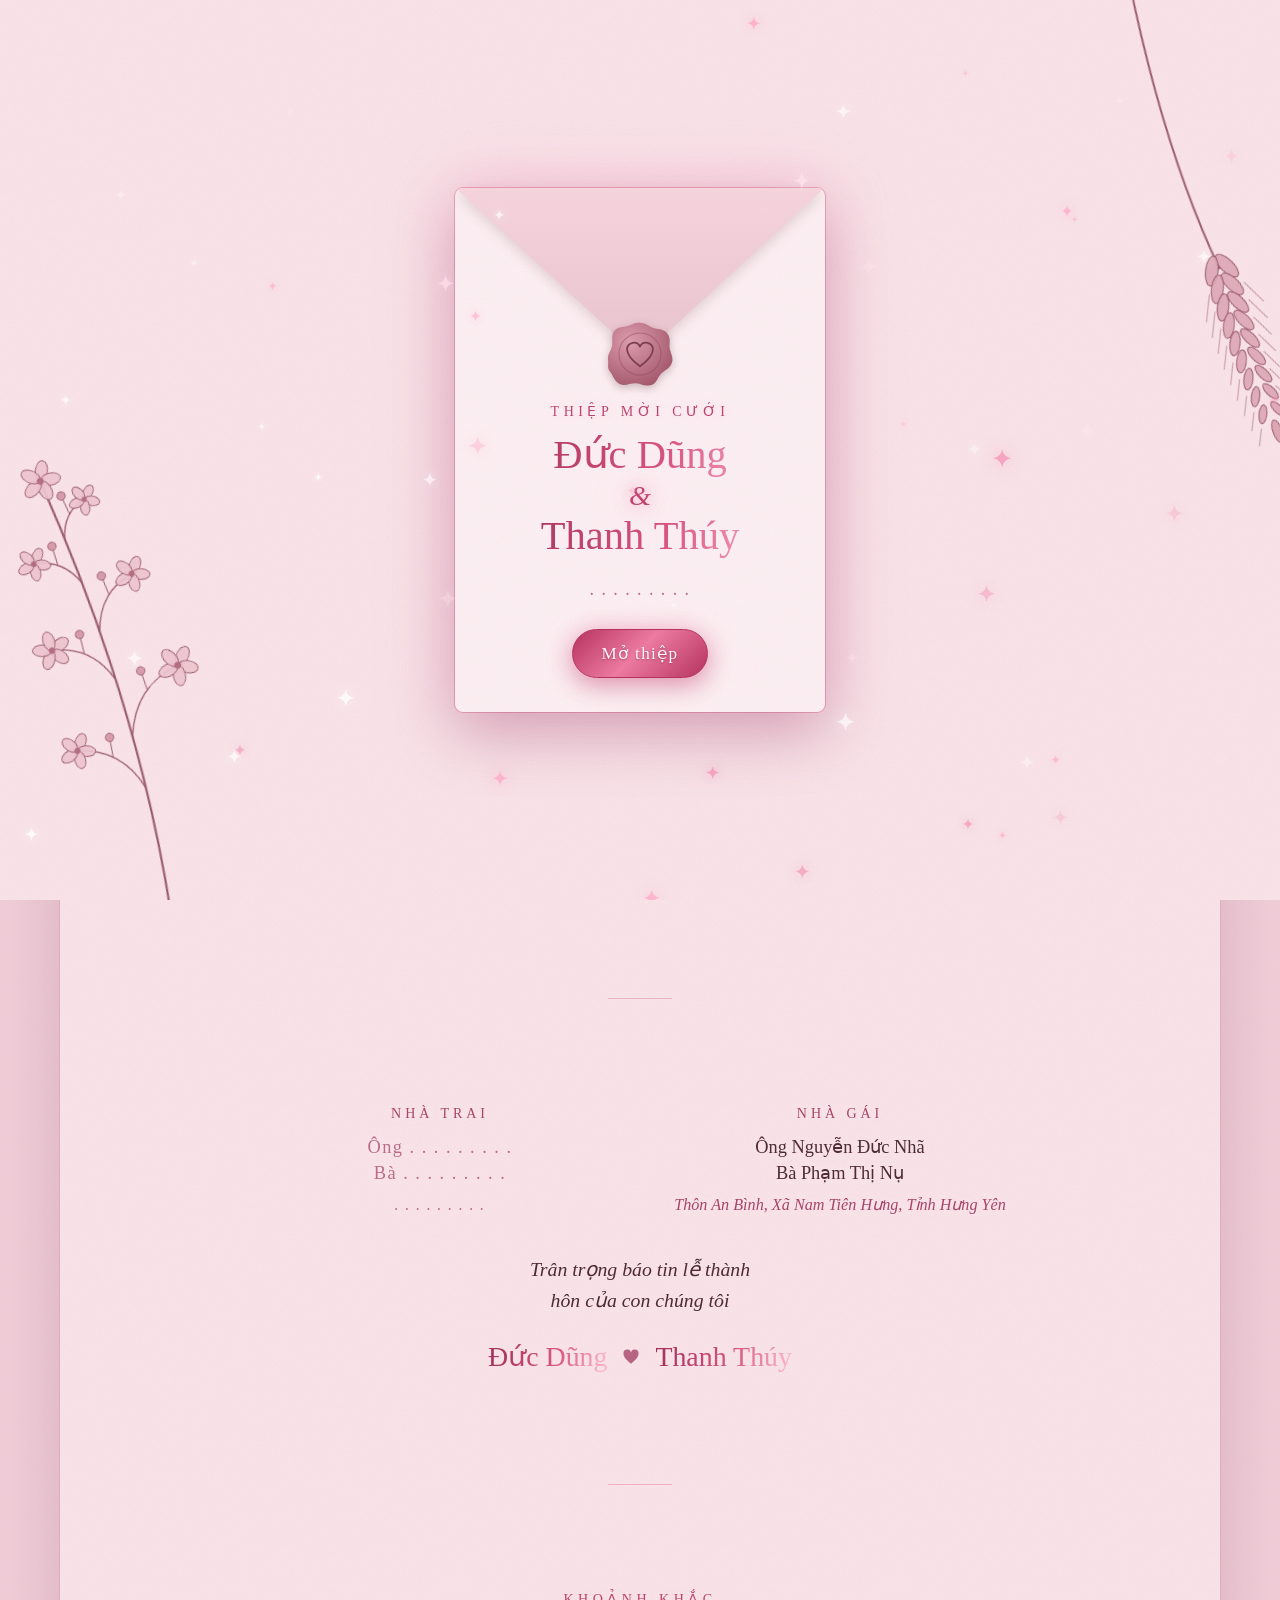
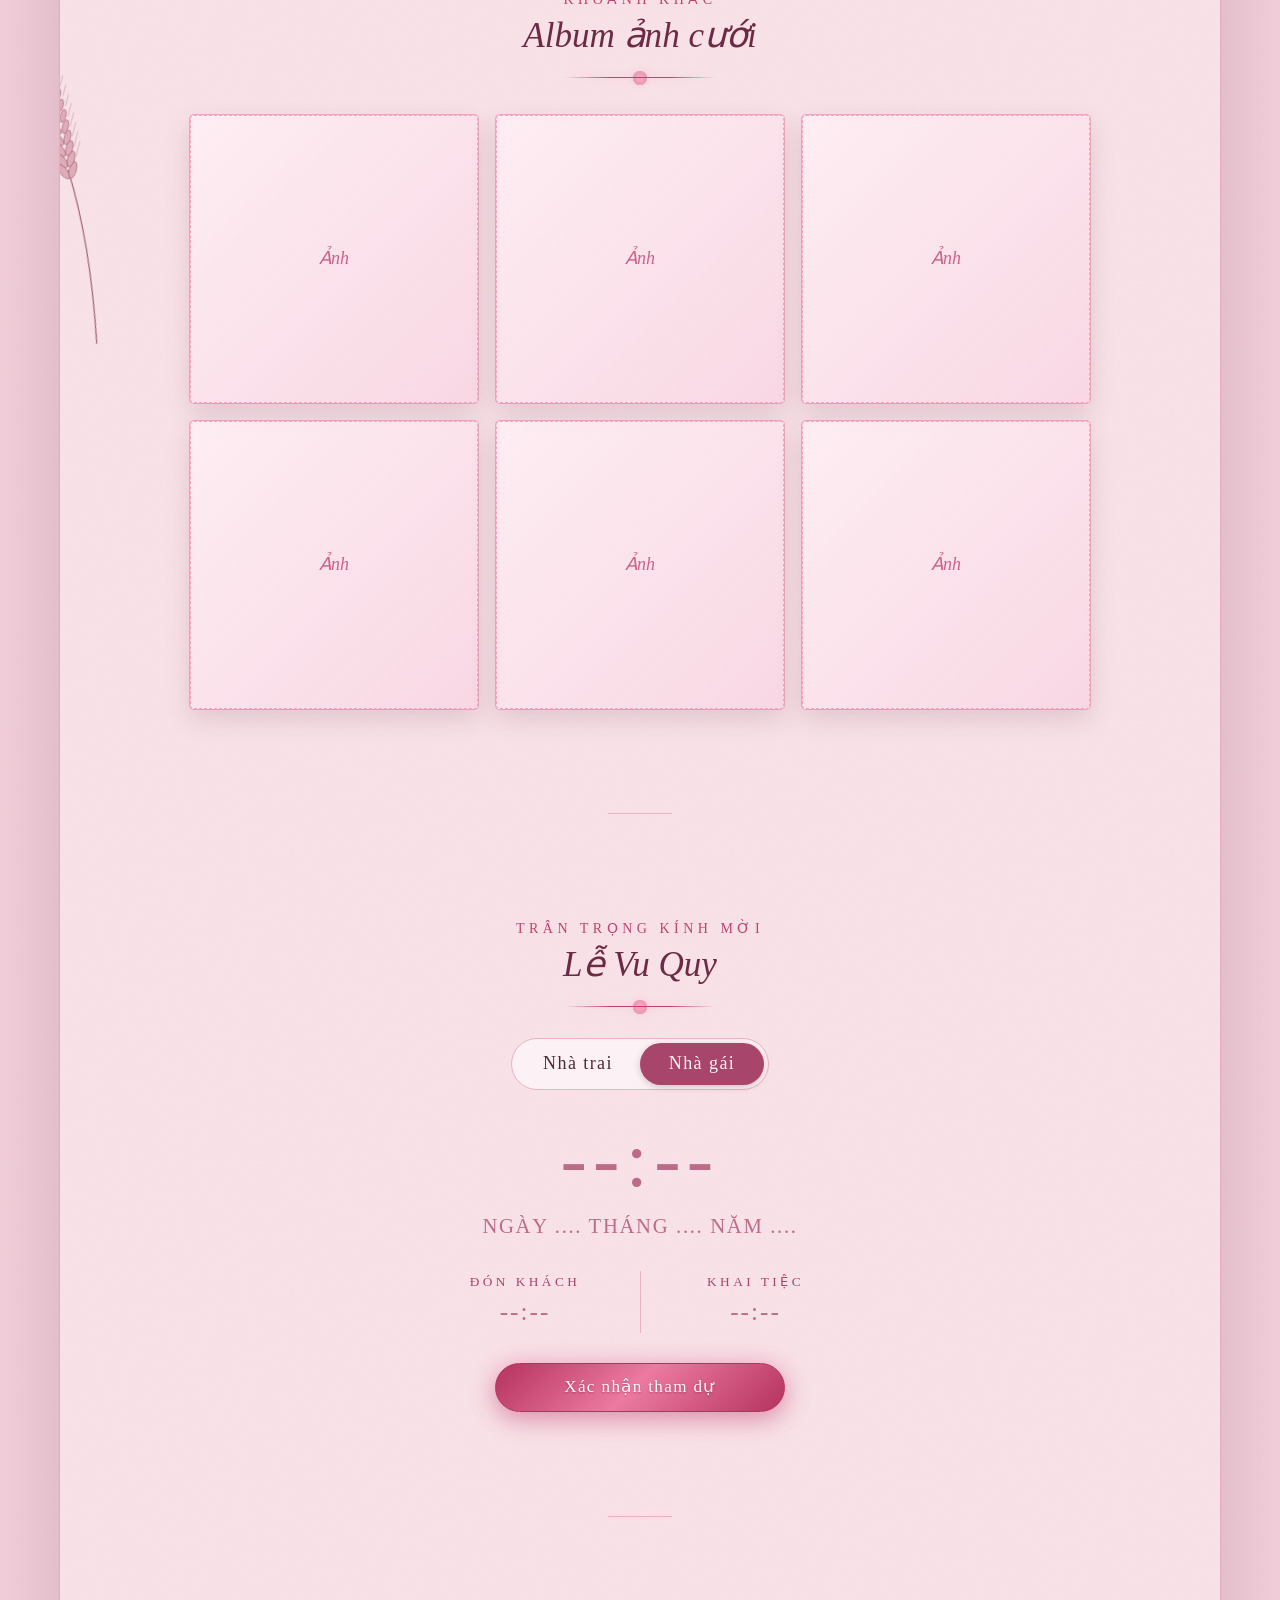
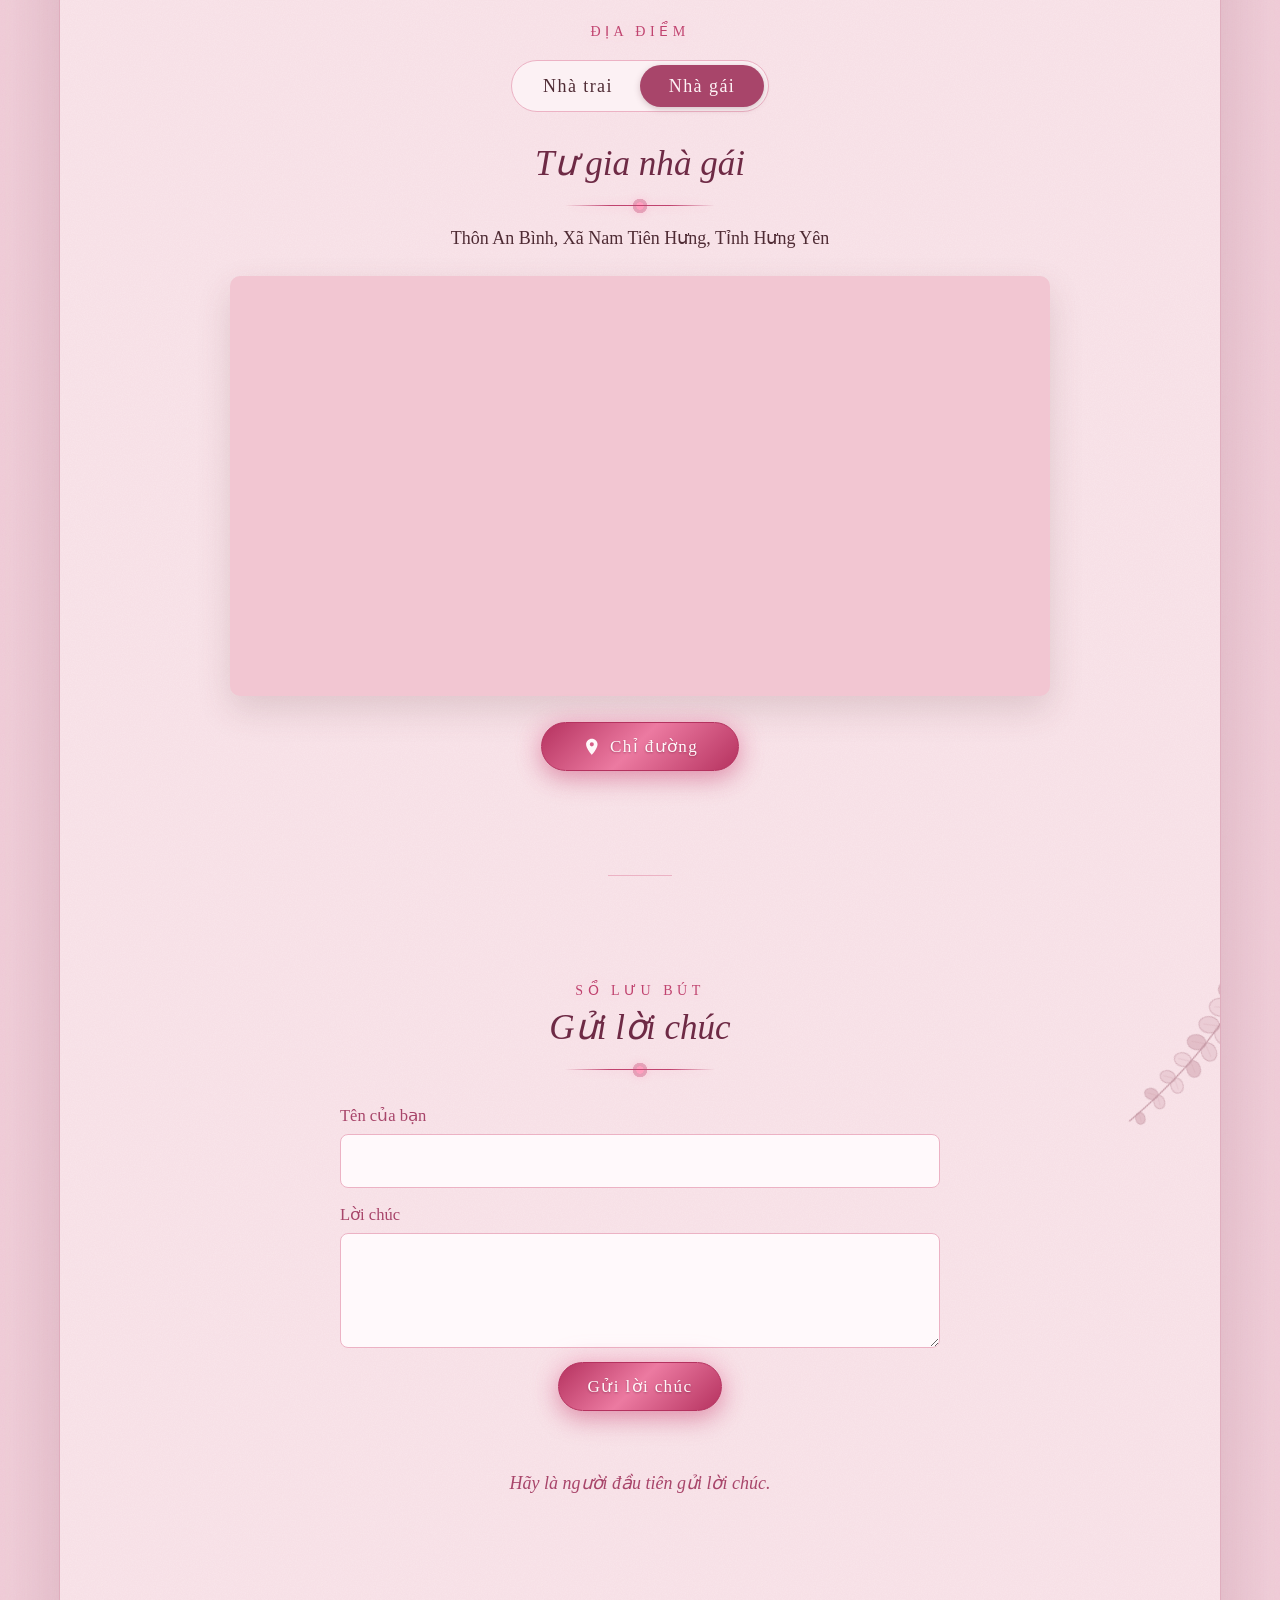
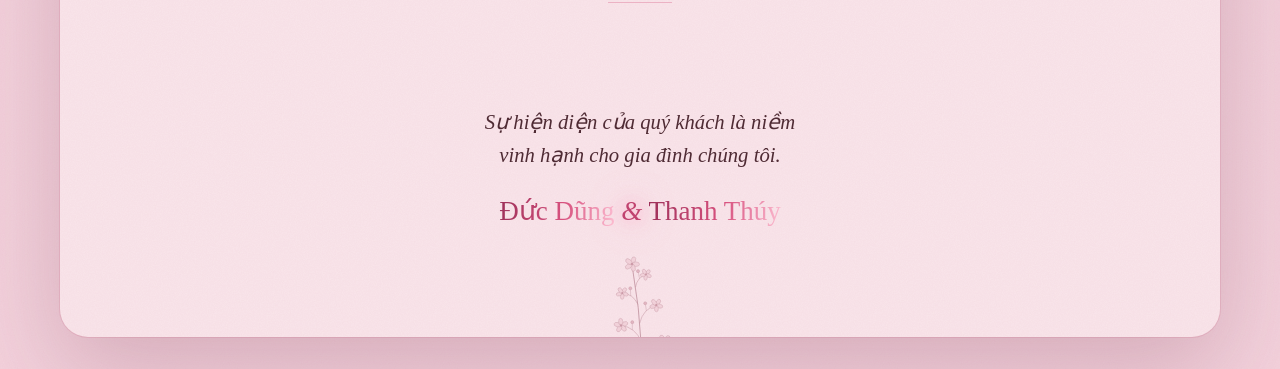
<file: index.html>
<!doctype html>
<html lang="vi">
<head>
  <meta charset="utf-8">
  <meta name="viewport" content="width=device-width, initial-scale=1">
  <!-- Security: the browser only runs scripts from this site and only talks to the services listed here. -->
  <meta http-equiv="Content-Security-Policy" content="default-src 'self'; script-src 'self'; style-src 'self' 'unsafe-inline' https://fonts.googleapis.com; font-src https://fonts.gstatic.com; img-src 'self' data: blob:; media-src 'self'; frame-src https://www.google.com https://maps.google.com; connect-src 'self' https://*.supabase.co https://script.google.com https://script.googleusercontent.com; object-src 'none'; base-uri 'self'; form-action 'none'">
  <title>Thiệp cưới Đức Dũng &amp; Thanh Thúy</title>
  <meta name="description" content="Trân trọng kính mời bạn đến chung vui cùng gia đình chúng tôi.">
  <!-- Link preview on Zalo / Facebook / Messenger. Edit these three lines by hand. -->
  <meta property="og:title" content="Thiệp cưới Đức Dũng &amp; Thanh Thúy">
  <meta property="og:description" content="Trân trọng kính mời bạn đến chung vui cùng gia đình chúng tôi.">
  <meta property="og:type" content="website">
  <meta name="theme-color" content="#f9e5ea">
  <link rel="preconnect" href="https://fonts.googleapis.com">
  <link rel="preconnect" href="https://fonts.gstatic.com" crossorigin>
  <link href="https://fonts.googleapis.com/css2?family=Lora:ital,wght@0,400;0,500;0,600;1,400;1,500&family=EB+Garamond:ital,wght@0,400;0,500;1,400&display=swap" rel="stylesheet">
  <link rel="stylesheet" href="css/style.css">
  <link rel="stylesheet" href="css/sparkle.css">
  <link rel="stylesheet" href="css/desktop.css">
</head>
<body class="is-locked">

  <svg width="0" height="0" class="sprite" aria-hidden="true">
    <defs>
      <radialGradient id="sealFill" cx="35%" cy="30%" r="75%">
        <stop offset="0" stop-color="#dc9cad"/>
        <stop offset="1" stop-color="#a4586c"/>
      </radialGradient>
      <symbol id="seal" viewBox="0 0 100 100">
        <path fill="url(#sealFill)" d="M50 4c9 0 13 6 21 8s15 1 20 9 1 14 3 22 6 14 2 22-11 9-16 15-6 14-15 16-14-3-22-3-15 5-23 1-9-12-14-18S4 67 3 58s5-13 6-21-2-16 4-22 14-4 21-7 9-4 16-4z"/>
        <circle cx="50" cy="50" r="31" fill="none" stroke="#7b4050" stroke-opacity=".4" stroke-width="1.5"/>
        <path fill="none" stroke="#7b4050" stroke-width="2.6" stroke-linecap="round" stroke-linejoin="round" d="M50 68C36 58 31 50 31 43a10 10 0 0 1 19-4 10 10 0 0 1 19 4c0 7-5 15-19 25z"/>
      </symbol>
    </defs>
  </svg>

  <!-- ===== Cover ===== -->
  <div class="cover" id="cover">
    <div class="petals" id="petals" aria-hidden="true"></div>
    <img class="decor cover__decor cover__decor--left" data-decor="flower" alt="">
    <img class="decor cover__decor cover__decor--right" data-decor="grain" alt="">
    <div class="envelope">
      <div class="envelope__flap-wrap" aria-hidden="true"><div class="envelope__flap"></div></div>
      <svg class="envelope__seal" aria-hidden="true"><use href="#seal"/></svg>
      <p class="eyebrow">Thiệp mời cưới</p>
      <h1 class="cover__names">
        <span data-text="groom"></span>
        <span class="amp">&amp;</span>
        <span data-text="bride"></span>
      </h1>
      <p class="cover__date" id="coverDate"></p>
      <p class="cover__guest" id="coverGuest" hidden>Trân trọng kính mời<br><strong id="guestName"></strong></p>
      <button class="btn btn--solid" id="openBtn" type="button">Mở thiệp</button>    </div>
  </div>

  <main class="invite" id="invite">

    <!-- ===== Hero ===== -->
    <section class="section hero">
      <img class="decor hero__decor" data-decor="leaf" data-parallax="0.12" alt="">
      <p class="eyebrow reveal">Chúng mình cưới</p>
      <figure class="polaroid reveal">
        <img id="couplePhoto" alt="Ảnh cô dâu và chú rể">
        <svg class="polaroid__seal" aria-hidden="true"><use href="#seal"/></svg>
      </figure>
      <h2 class="hero__names reveal">
        <span data-text="groom"></span>
        <span class="amp">&amp;</span>
        <span data-text="bride"></span>
      </h2>
    </section>

    <!-- ===== Families ===== -->
    <section class="section families">
      <div class="families__grid reveal">
        <div class="family" id="familyGroom"></div>
        <div class="family" id="familyBride"></div>
      </div>
      <p class="announcement reveal" id="announcement"></p>
      <p class="families__names reveal">
        <span data-text="groom"></span>
        <svg class="mini-heart" viewBox="0 0 24 24" aria-hidden="true"><path d="M12 20C5 14.5 3 11 3 8a4.5 4.5 0 0 1 9-1 4.5 4.5 0 0 1 9 1c0 3-2 6.500-9 12z"/></svg>
        <span data-text="bride"></span>
      </p>
    </section>

    <!-- ===== Album ===== -->
    <section class="section album-section">
      <img class="decor album__decor" data-decor="grain" data-parallax="0.1" alt="">
      <p class="eyebrow reveal">Khoảnh khắc</p>
      <h2 class="title reveal">Album ảnh cưới</h2>
      <div class="album" id="album"></div>
    </section>

    <!-- ===== Event info ===== -->
    <section class="section event" id="event">
      <p class="eyebrow reveal">Trân trọng kính mời</p>
      <div data-swap><h2 class="title reveal" id="eventTitle"></h2></div>

      <div class="side-switch reveal" role="group" aria-label="Chọn tiệc nhà trai hoặc nhà gái">
        <button type="button" class="side-switch__btn" data-side="groom"></button>
        <button type="button" class="side-switch__btn" data-side="bride"></button>
      </div>

      <div class="event__body" id="eventBody" data-swap>
        <p class="event__time" id="eventTime"></p>
        <p class="event__date" id="eventDate"></p>
        <p class="event__lunar" id="eventLunar"></p>

        <dl class="event__times">
          <div><dt>Đón khách</dt><dd id="eventArrival"></dd></div>
          <div><dt>Khai tiệc</dt><dd id="eventStart"></dd></div>
        </dl>

        <div class="calendar" id="calendar"></div>

        <div class="event__actions">
          <button class="btn btn--solid" id="rsvpBtn" type="button">Xác nhận tham dự</button>
          <a class="btn" id="gcalLink" target="_blank" rel="noopener">Thêm vào lịch Google</a>
          <a class="text-link" id="icsLink">Tải tệp lịch (.ics)</a>
        </div>
      </div>
    </section>

    <!-- ===== Map ===== -->
    <section class="section map-section">
      <img class="decor map__decor" data-decor="leaf" data-parallax="0.1" alt="">
      <p class="eyebrow reveal">Địa điểm</p>
      <div class="side-switch reveal" role="group" aria-label="Chọn địa điểm nhà trai hoặc nhà gái">
        <button type="button" class="side-switch__btn" data-side="groom"></button>
        <button type="button" class="side-switch__btn" data-side="bride"></button>
      </div>
      <div data-swap>
        <h2 class="title reveal" id="venueName"></h2>
        <p class="address reveal" id="venueAddress"></p>
        <div class="map reveal"><iframe id="mapFrame" title="Bản đồ địa điểm tổ chức" loading="lazy" referrerpolicy="no-referrer-when-downgrade" allowfullscreen></iframe></div>
        <a class="btn btn--solid btn--icon reveal" id="directionsLink" target="_blank" rel="noopener"><svg viewBox="0 0 24 24" aria-hidden="true"><path d="M12 2C8.1 2 5 5.1 5 9c0 5.2 7 13 7 13s7-7.8 7-13c0-3.9-3.1-7-7-7zm0 9.5A2.5 2.5 0 1 1 12 6.500a2.5 2.5 0 0 1 0 5z"/></svg>Chỉ đường</a>
      </div>
    </section>

    <!-- ===== Guestbook ===== -->
    <section class="section guestbook">
      <p class="eyebrow reveal">Sổ lưu bút</p>
      <h2 class="title reveal">Gửi lời chúc</h2>
      <form class="form reveal" id="wishForm" novalidate>
        <label class="field"><span>Tên của bạn</span>
          <input name="name" type="text" maxlength="60" required autocomplete="name"></label>
        <label class="field"><span>Lời chúc</span>
          <textarea name="message" rows="3" maxlength="500" required></textarea></label>
        <label class="field field--trap" aria-hidden="true"><span>Website</span>
          <input name="website" type="text" tabindex="-1" autocomplete="off"></label>
        <button class="btn btn--solid" type="submit">Gửi lời chúc</button>
      </form>
      <ul class="wishes" id="wishList" aria-live="polite"></ul>
      <p class="wishes__empty" id="wishEmpty">Hãy là người đầu tiên gửi lời chúc.</p>
    </section>

    <!-- ===== Gift ===== -->
    <section class="section gift">
      <p class="eyebrow reveal">Hộp mừng cưới</p>
      <h2 class="title reveal">Gửi quà mừng</h2>
      <button class="giftbox reveal" id="giftBox" type="button" aria-expanded="false" aria-controls="giftPanel">
        <span class="giftbox__lid"></span>
        <span class="giftbox__base"></span>
        <span class="giftbox__hint">Chạm để mở</span>
      </button>
      <div class="gift__panel" id="giftPanel" data-swap hidden>
        <img class="gift__qr" id="giftQr" alt="Mã QR chuyển khoản">
        <p class="gift__bank" id="giftBank"></p>
        <p class="gift__name" id="giftName"></p>
        <p class="gift__number"><span id="giftNumber"></span>
          <button class="text-link" id="copyBtn" type="button">Sao chép</button></p>
      </div>
    </section>

    <!-- ===== Footer ===== -->
    <footer class="section footer">
      <img class="decor footer__decor" data-decor="flower" alt="">
      <p class="footer__thanks" id="thanks"></p>
      <p class="footer__names"><span data-text="groom"></span> <span class="amp">&amp;</span> <span data-text="bride"></span></p>
    </footer>
  </main>

  <!-- Petals drifting over the page after the cover opens -->
  <div class="petals petals--page" id="pagePetals" aria-hidden="true"></div>

  <!-- Floating music toggle -->
  <button class="music" id="musicBtn" type="button" aria-pressed="false" aria-label="Bật hoặc tắt nhạc" hidden>
    <svg viewBox="0 0 24 24" aria-hidden="true"><path d="M9 18V6l10-2v12"/><circle cx="6.500" cy="18" r="2.500"/><circle cx="16.500" cy="16" r="2.500"/></svg>
  </button>
  <audio id="bgm" loop preload="none"></audio>

  <!-- RSVP dialog -->
  <dialog class="dialog" id="rsvpDialog" aria-labelledby="rsvpTitle">
    <form class="form" id="rsvpForm" novalidate>
      <h2 class="title" id="rsvpTitle">Xác nhận tham dự</h2>
      <p class="dialog__sub" id="rsvpSide"></p>
      <label class="field"><span>Tên của bạn</span>
        <input name="name" type="text" maxlength="60" required autocomplete="name"></label>
      <fieldset class="field choice">
        <legend>Bạn sẽ tham dự chứ?</legend>
        <label><input type="radio" name="attending" value="Có" checked> Có, mình sẽ đến</label>
        <label><input type="radio" name="attending" value="Không"> Rất tiếc, mình không đến được</label>
      </fieldset>
      <label class="field"><span>Số người tham dự</span>
        <select name="guests">
          <option>1</option><option>2</option><option>3</option><option>4</option><option>5</option>
        </select></label>
      <label class="field"><span>Lời nhắn (không bắt buộc)</span>
        <textarea name="note" rows="2" maxlength="300"></textarea></label>
      <label class="field field--trap" aria-hidden="true"><span>Website</span>
        <input name="website" type="text" tabindex="-1" autocomplete="off"></label>
      <div class="dialog__actions">
        <button class="btn" type="button" id="rsvpCancel">Đóng</button>
        <button class="btn btn--solid" type="submit">Gửi xác nhận</button>
      </div>
    </form>
  </dialog>

  <!-- Photo viewer -->
  <dialog class="lightbox" id="lightbox" aria-label="Xem ảnh">
    <button class="lightbox__nav lightbox__nav--prev" type="button" aria-label="Ảnh trước">‹</button>
    <img id="lightboxImg" alt="">
    <button class="lightbox__nav lightbox__nav--next" type="button" aria-label="Ảnh sau">›</button>
    <button class="lightbox__close" type="button" aria-label="Đóng">×</button>
  </dialog>

  <div class="toast" id="toast" role="status" aria-live="polite"></div>

  <script src="config.js"></script>
  <script src="assets/album/photos.js"></script>
  <script src="js/app.js"></script>
  <script src="js/sparkle.js"></script>
</body>
</html>
</file>
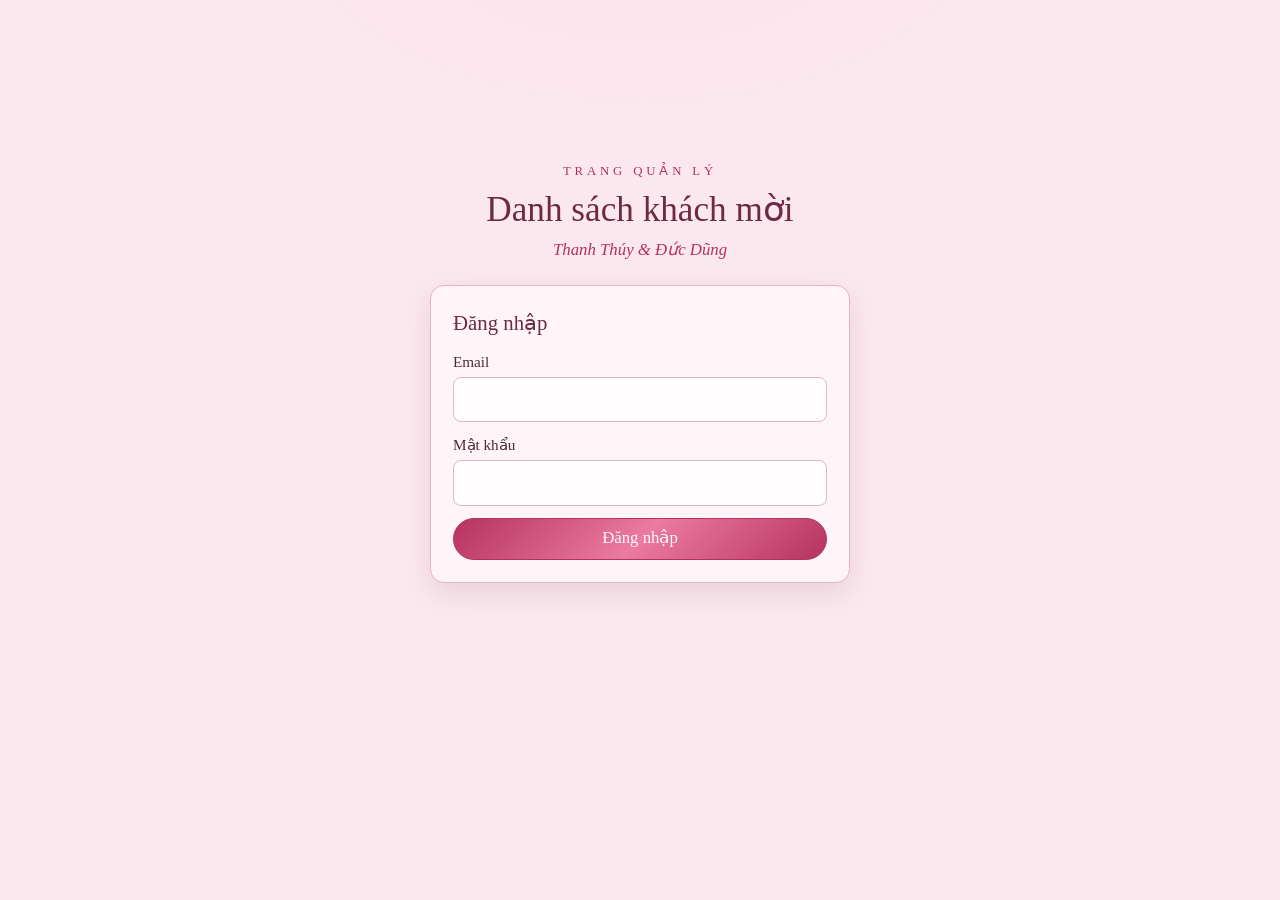
<file: admin.html>
<!doctype html>
<html lang="vi">
<head>
  <meta charset="utf-8">
  <meta name="viewport" content="width=device-width, initial-scale=1">
  <meta name="robots" content="noindex, nofollow">
  <meta http-equiv="Content-Security-Policy" content="default-src 'self'; script-src 'self'; style-src 'self' 'unsafe-inline' https://fonts.googleapis.com; font-src https://fonts.gstatic.com; img-src 'self' data:; connect-src 'self' https://*.supabase.co; object-src 'none'; base-uri 'self'; form-action 'none'; frame-ancestors 'none'">
  <title>Quản lý khách mời</title>
  <link rel="preconnect" href="https://fonts.googleapis.com">
  <link rel="preconnect" href="https://fonts.gstatic.com" crossorigin>
  <link href="https://fonts.googleapis.com/css2?family=Lora:wght@400;500;600&family=EB+Garamond:wght@400;500&display=swap" rel="stylesheet">
  <link rel="stylesheet" href="css/admin.css">
</head>
<body>
<main class="admin">
  <header class="head">
    <p class="eyebrow">Trang quản lý</p>
    <h1>Danh sách khách mời</h1>
    <p class="sub">Thanh Thúy &amp; Đức Dũng</p>
  </header>

  <!-- Database not connected yet -->
  <section id="setup" class="card" hidden>
    <h2>Chưa nối cơ sở dữ liệu</h2>
    <p>Mở file <b>config.js</b>, điền <b>supabase.url</b> và <b>supabase.anonKey</b> theo file hướng dẫn, rồi tải lại trang này.</p>
  </section>

  <!-- Login -->
  <section id="login" class="card narrow" hidden>
    <h2>Đăng nhập</h2>
    <form id="loginForm" autocomplete="on">
      <label>Email<input id="email" name="email" type="email" autocomplete="username" required></label>
      <label>Mật khẩu<input id="password" name="password" type="password" autocomplete="current-password" required></label>
      <button class="btn solid" type="submit">Đăng nhập</button>
    </form>
  </section>

  <!-- Admin panel -->
  <section id="panel" hidden>
    <div class="bar">
      <span id="who" class="who"></span>
      <span class="spacer"></span>
      <button id="refresh" class="btn" type="button">Làm mới</button>
      <button id="logout" class="btn" type="button">Đăng xuất</button>
    </div>

    <div class="seg" id="sideSeg" role="group" aria-label="Lọc theo bên">
      <button class="seg__btn on" data-side="" type="button">Tất cả</button>
      <button class="seg__btn" data-side="Nhà trai" type="button">Nhà trai</button>
      <button class="seg__btn" data-side="Nhà gái" type="button">Nhà gái</button>
    </div>

    <div id="stats" class="stats"></div>

    <div class="tabs" role="tablist">
      <button class="tab on" data-tab="rsvp" type="button" role="tab">Xác nhận tham dự</button>
      <button class="tab" data-tab="wish" type="button" role="tab">Lời chúc <span id="pending" class="badge" hidden></span></button>
    </div>

    <div id="rsvpTab">
      <div class="seg seg--small" id="attendSeg" role="group" aria-label="Lọc theo tham dự">
        <button class="seg__btn on" data-attend="" type="button">Tất cả</button>
        <button class="seg__btn" data-attend="Có" type="button">Sẽ đến</button>
        <button class="seg__btn" data-attend="Không" type="button">Không đến</button>
      </div>
      <div class="toolbar">
        <input id="q" type="search" placeholder="Tìm theo tên hoặc lời nhắn">
        <button id="csv" class="btn" type="button">Xuất Excel (CSV)</button>
      </div>
      <div class="table-wrap">
        <table id="rsvpTable">
          <thead><tr><th>Thời gian</th><th>Tên</th><th>Bên</th><th>Tham dự</th><th>Số người</th><th>Lời nhắn</th><th></th></tr></thead>
          <tbody></tbody>
        </table>
      </div>
      <p id="rsvpEmpty" class="empty" hidden>Chưa có ai xác nhận.</p>
    </div>

    <div id="wishTab" hidden>
      <p class="hint">Lời chúc hiện ngay trên thiệp khi khách gửi. Bấm <b>Ẩn</b> nếu muốn gỡ một lời chúc xuống.</p>
      <ul id="wishAdmin" class="wish-list"></ul>
      <p id="wishEmpty" class="empty" hidden>Chưa có lời chúc nào.</p>
    </div>
  </section>

  <p id="msg" class="msg" role="status" aria-live="polite"></p>
</main>
<script src="config.js"></script>
<script src="js/admin.js"></script>
</body>
</html>
</file>
<file: css/style.css>
:root {
  --paper: #f9e5ea;
  --cream: #fcf1f4;
  --beige: #f2c6d2;
  --sand: #d8a8b5;
  --brown: #914e60;
  --brown-deep: #633541;
  --ink: #4f2b34;
  --shadow: 0 14px 34px rgba(99, 53, 65, .16);
  --display: "Lora", Georgia, serif;
  --body: "EB Garamond", Georgia, serif;
  --grain: url("data:image/svg+xml,%3Csvg xmlns='http://www.w3.org/2000/svg' width='220' height='220'%3E%3Cfilter id='n'%3E%3CfeTurbulence type='fractalNoise' baseFrequency='.85' numOctaves='3' stitchTiles='stitch'/%3E%3CfeColorMatrix values='0 0 0 0 .70 0 0 0 0 .30 0 0 0 0 .42 0 0 0 .09 0'/%3E%3C/filter%3E%3Crect width='220' height='220' filter='url(%23n)'/%3E%3C/svg%3E");
}

*, *::before, *::after { box-sizing: border-box; }

html { scroll-behavior: smooth; -webkit-text-size-adjust: 100%; }

body {
  margin: 0;
  background: #e6c8d0 var(--grain);
  color: var(--ink);
  font-family: var(--body);
  font-size: 18px;
  line-height: 1.6;
}

body.is-locked { overflow: hidden; }

img { max-width: 100%; display: block; }
h1, h2, p, ul, dl, dd, figure, fieldset { margin: 0; padding: 0; }
fieldset { border: 0; }
button, input, textarea, select { font: inherit; color: inherit; }
[hidden] { display: none !important; }
.sprite { position: absolute; }

/* ---------- shared pieces ---------- */
.eyebrow {
  font-size: .78rem;
  letter-spacing: .32em;
  text-transform: uppercase;
  color: var(--brown);
}

.title {
  font-family: var(--display);
  font-weight: 400;
  font-style: italic;
  font-size: clamp(1.55rem, 6.6vw, 1.95rem);
  line-height: 1.15;
  color: var(--brown-deep);
  margin-top: .35rem;
  text-wrap: balance;
}

.amp { font-family: var(--display); font-style: italic; color: var(--brown); }

.btn {
  display: inline-flex;
  align-items: center;
  justify-content: center;
  min-height: 46px;
  padding: .55rem 1.6rem;
  border: 1px solid var(--brown);
  border-radius: 999px;
  background: transparent;
  color: var(--brown-deep);
  font-size: .95rem;
  letter-spacing: .08em;
  text-decoration: none;
  cursor: pointer;
  transition: background .25s, color .25s, transform .15s;
}
.btn:hover { background: var(--beige); }
.btn:active { transform: scale(.98); }
.btn--solid { background: var(--brown); color: #fef3f6; }
.btn--solid:hover { background: var(--brown-deep); }
.btn[disabled] { opacity: .55; cursor: progress; }

.text-link {
  background: none;
  border: 0;
  padding: .35rem .2rem;
  color: var(--brown);
  font-size: .95rem;
  text-decoration: underline;
  text-underline-offset: 3px;
  cursor: pointer;
}

:focus-visible { outline: 2px solid var(--brown-deep); outline-offset: 3px; }

.decor { position: absolute; pointer-events: none; user-select: none; opacity: .9; will-change: transform; }

.reveal { opacity: 0; transform: translateY(18px); transition: opacity .9s ease, transform .9s ease; }
.reveal.is-visible { opacity: 1; transform: none; }

/* ---------- cover ---------- */
.cover {
  position: fixed;
  inset: 0;
  z-index: 50;
  display: grid;
  place-items: center;
  padding: 24px 16px;
  overflow: hidden;
  background: var(--paper) var(--grain);
  transition: opacity .9s ease .55s, transform 1.1s ease .55s, visibility 0s linear 1.7s;
}
.cover.is-open { opacity: 0; transform: translateY(-5%); visibility: hidden; pointer-events: none; }

.cover__decor--left { left: -40px; bottom: -30px; width: min(46vw, 230px); transform: rotate(-14deg); }
.cover__decor--right { right: -6px; top: -40px; width: min(26vw, 120px); transform: rotate(160deg); }

.envelope {
  position: relative;
  width: min(100%, 370px);
  padding: 212px 26px 34px;
  border-radius: 8px;
  background: var(--cream) var(--grain);
  box-shadow: var(--shadow), 0 0 0 1px rgba(145, 78, 96, .12);
  text-align: center;
}
.envelope__flap-wrap {
  position: absolute;
  inset: 0 0 auto;
  height: 170px;
  filter: drop-shadow(0 5px 6px rgba(99, 53, 65, .16));
  perspective: 900px;
}
.envelope__flap {
  height: 100%;
  border-radius: 8px 8px 0 0;
  background: linear-gradient(#f5d3dc, #e7c3cd);
  clip-path: polygon(0 0, 100% 0, 50% 100%);
  transform-origin: top;
  transition: transform .8s cubic-bezier(.6, 0, .3, 1);
}
.envelope__seal {
  position: absolute;
  top: 132px;
  left: 50%;
  width: 68px;
  height: 68px;
  margin-left: -34px;
  filter: drop-shadow(0 3px 4px rgba(99, 53, 65, .3));
  transition: opacity .35s, transform .5s;
}
.cover.is-opening .envelope__flap { transform: rotateX(180deg); }
.cover.is-opening .envelope__seal { opacity: 0; transform: scale(.7); }

.cover__names {
  margin-top: .6rem;
  font-family: var(--display);
  font-weight: 500;
  font-size: clamp(1.8rem, 8.4vw, 2.25rem);
  line-height: 1.1;
  color: var(--brown-deep);
}
.cover__names span { display: block; }
.cover__names .amp { font-size: .7em; margin: .1em 0; }
.cover__date { margin-top: .9rem; letter-spacing: .28em; color: var(--brown); }
.cover__guest { margin-top: 1rem; font-style: italic; line-height: 1.4; }
.cover__guest strong { font-style: normal; font-weight: 500; font-size: 1.15rem; color: var(--brown-deep); }
.cover .btn { margin-top: 1.4rem; }

.petals { position: absolute; inset: 0; overflow: hidden; pointer-events: none; }
.petals--page { position: fixed; z-index: 30; animation: petals-in 2.5s ease 1s both; }
.petals--page .petal { opacity: .6; }
@keyframes petals-in { from { opacity: 0; } }
.petal {
  position: absolute;
  top: -40px;
  border-radius: 80% 0 80% 0;
  background: linear-gradient(135deg, #ecc4cf, #c98899);
  opacity: .75;
  animation: petal-fall linear infinite;
}
@keyframes petal-fall {
  0% { transform: translate3d(0, -5vh, 0) rotate(0deg); }
  50% { transform: translate3d(var(--drift), 55vh, 0) rotate(180deg); }
  100% { transform: translate3d(calc(var(--drift) * -.6), 112vh, 0) rotate(380deg); }
}

/* ---------- invitation column ---------- */
.invite {
  position: relative;
  max-width: 520px;
  margin: 0 auto;
  overflow: hidden;
  background: var(--paper) var(--grain);
  box-shadow: 0 0 60px rgba(99, 53, 65, .16);
}

.section { position: relative; padding: 72px 24px; text-align: center; }
.section + .section::before {
  content: "";
  position: absolute;
  top: 0;
  left: 50%;
  width: 64px;
  height: 1px;
  margin-left: -32px;
  background: var(--sand);
}

/* hero */
.hero { padding-top: 84px; }
.hero__decor { right: -58px; top: 30px; width: 170px; transform: rotate(18deg); }
.polaroid {
  position: relative;
  width: min(78%, 310px);
  margin: 34px auto 0;
  padding: 14px 14px 58px;
  background: #fff9fb;
  box-shadow: var(--shadow);
  rotate: -2.5deg;
}
.polaroid::before {
  content: "";
  position: absolute;
  top: -15px;
  left: 50%;
  width: 96px;
  height: 30px;
  margin-left: -48px;
  background: rgba(216, 168, 181, .8);
  rotate: 3deg;
}
.polaroid img { width: 100%; aspect-ratio: 4 / 5; object-fit: cover; background: var(--beige); }
.polaroid__seal {
  position: absolute;
  right: -20px;
  bottom: 18px;
  width: 76px;
  height: 76px;
  filter: drop-shadow(0 3px 4px rgba(99, 53, 65, .3));
}
.hero__names {
  margin-top: 46px;
  font-family: var(--display);
  font-weight: 500;
  font-size: clamp(1.9rem, 9vw, 2.5rem);
  line-height: 1.08;
  color: var(--brown-deep);
}
.hero__names span { display: block; }
.hero__names .amp { font-size: .65em; margin: .12em 0; }

/* families */
.families__grid { display: grid; grid-template-columns: 1fr 1fr; gap: 20px; }
.family h3 {
  margin: 0 0 .5rem;
  font-size: .78rem;
  font-weight: 400;
  letter-spacing: .28em;
  text-transform: uppercase;
  color: var(--brown);
}
.family p { font-size: 1.02rem; line-height: 1.45; }
.family .family__address { margin-top: .4rem; font-size: .9rem; font-style: italic; color: var(--brown); }
.announcement { margin: 36px auto 0; max-width: 20em; font-style: italic; font-size: 1.1rem; text-wrap: balance; }
.families__names {
  margin-top: 18px;
  display: flex;
  flex-wrap: wrap;
  align-items: center;
  justify-content: center;
  gap: .2em .5em;
  font-family: var(--display);
  font-size: 1.55rem;
  font-weight: 500;
  color: var(--brown-deep);
}
.mini-heart { width: 20px; height: 20px; fill: var(--brown); opacity: .8; }

/* album */
.album__decor { left: -34px; top: 16px; width: 92px; transform: rotate(-12deg); }
.album { margin-top: 30px; }
.album--masonry { columns: 2; column-gap: 10px; }
.album--masonry .album__item { margin-bottom: 10px; break-inside: avoid; }
.album--grid { display: grid; grid-template-columns: repeat(2, 1fr); gap: 10px; }
.album--grid .album__item img { aspect-ratio: 1; object-fit: cover; }
.album__item {
  display: block;
  width: 100%;
  padding: 0;
  border: 0;
  border-radius: 4px;
  overflow: hidden;
  background: var(--beige);
  cursor: zoom-in;
}
.album__item img { width: 100%; height: auto; transition: transform .6s ease; }
.album__item:hover img { transform: scale(1.03); }

/* event */
.side-switch::before {
  content: "";
  position: absolute;
  top: 4px;
  bottom: 4px;
  left: 4px;
  width: calc(50% - 4px);
  border-radius: 999px;
  background: var(--brown);
  box-shadow: 0 2px 6px rgba(99, 53, 65, .25);
  transition: transform .45s cubic-bezier(.5, 0, .2, 1);
}
.side-switch[data-side="bride"]::before { transform: translateX(100%); }
.side-switch {
  position: relative;
  display: inline-grid;
  grid-template-columns: 1fr 1fr;
  margin-top: 24px;
  padding: 4px;
  border: 1px solid var(--sand);
  border-radius: 999px;
  background: var(--cream);
}
.side-switch__btn {
  position: relative;
  min-height: 42px;
  padding: .3rem 1.5rem;
  border: 0;
  border-radius: 999px;
  background: transparent;
  letter-spacing: .08em;
  cursor: pointer;
  transition: color .45s ease;
}
.side-switch__btn[aria-pressed="true"] { color: #fef3f6; }

.event__body { margin-top: 30px; }
[data-swap] { transition: opacity .6s ease, transform .6s cubic-bezier(.2, .7, .2, 1); }
[data-swap].is-switching {
  opacity: 0;
  transform: translateY(10px) scale(.985);
  transition: opacity .28s ease, transform .28s ease;
}
.event__time {
  font-family: var(--display);
  font-size: clamp(3.3rem, 18vw, 4.4rem);
  font-weight: 400;
  line-height: 1;
  color: var(--brown-deep);
  font-variant-numeric: lining-nums;
}
.event__date { margin-top: .6rem; font-size: 1.15rem; letter-spacing: .14em; text-transform: uppercase; }
.event__lunar { margin-top: .25rem; font-style: italic; color: var(--brown); }
.event__times { display: grid; grid-template-columns: 1fr 1fr; margin: 28px auto 0; max-width: 300px; }
.event__times div + div { border-left: 1px solid var(--sand); }
.event__times dt { font-size: .74rem; letter-spacing: .26em; text-transform: uppercase; color: var(--brown); }
.event__times dd { font-family: var(--display); font-size: 1.4rem; font-weight: 500; font-variant-numeric: lining-nums; }

.calendar {
  margin: 34px auto 0;
  max-width: 330px;
  padding: 18px 14px 14px;
  border-radius: 10px;
  background: var(--cream);
  box-shadow: 0 0 0 1px rgba(145, 78, 96, .14);
}
.calendar__caption { font-family: var(--display); font-style: italic; font-size: 1.12rem; color: var(--brown-deep); }
.calendar__grid { display: grid; grid-template-columns: repeat(7, 1fr); gap: 2px; margin-top: 10px; font-variant-numeric: lining-nums; }
.calendar__grid span { display: grid; place-items: center; aspect-ratio: 1; font-size: .95rem; }
.calendar__grid .is-head { font-size: .7rem; letter-spacing: .08em; color: var(--brown); }
.calendar__grid .is-day { border-radius: 50%; background: var(--brown); color: #fef3f6; font-weight: 500; box-shadow: 0 0 0 4px rgba(145, 78, 96, .18); }

.event__actions { display: flex; flex-direction: column; align-items: center; gap: 10px; margin-top: 30px; }
.event__actions .btn { width: min(100%, 290px); }

/* map */
.map__decor { right: -52px; bottom: 30px; width: 130px; transform: rotate(-150deg); opacity: .5; }
.address { margin: .6rem auto 0; max-width: 22em; text-wrap: balance; }
.map { margin: 24px 0 22px; border-radius: 10px; overflow: hidden; box-shadow: var(--shadow); background: var(--beige); }
.map iframe { display: block; width: 100%; height: 300px; border: 0; filter: sepia(.18) saturate(.85); }

/* forms */
.form { display: grid; gap: 14px; margin-top: 26px; text-align: left; }
.field { display: grid; gap: 5px; font-size: .92rem; color: var(--brown); }
.field input[type="text"], .field textarea, .field select {
  width: 100%;
  padding: .6rem .8rem;
  border: 1px solid var(--sand);
  border-radius: 8px;
  background: #fff9fb;
  color: var(--ink);
  font-size: 1.05rem;
}
.field textarea { resize: vertical; }
.field--trap { position: absolute; left: -9999px; width: 1px; height: 1px; overflow: hidden; }
.choice legend { margin-bottom: 6px; }
.choice label { display: flex; align-items: center; gap: .55rem; padding: .3rem 0; font-size: 1.05rem; color: var(--ink); }
.choice input { accent-color: var(--brown); width: 18px; height: 18px; }
.form .btn { justify-self: center; }

.wishes { list-style: none; display: grid; gap: 12px; margin-top: 32px; max-height: 460px; overflow-y: auto; text-align: left; }
.wish { padding: 14px 16px; border-radius: 10px; background: var(--cream); box-shadow: 0 0 0 1px rgba(145, 78, 96, .14); }
.wish__head { display: flex; flex-wrap: wrap; align-items: baseline; justify-content: space-between; gap: 2px 12px; }
.wish__name { font-family: var(--display); font-size: 1.05rem; font-weight: 600; color: var(--brown-deep); }
.wish__time { font-size: .8rem; color: var(--brown); font-variant-numeric: lining-nums; }
.wish__text { margin-top: 4px; white-space: pre-wrap; overflow-wrap: anywhere; }
.wishes__empty { margin-top: 26px; font-style: italic; color: var(--brown); }

/* gift */
.giftbox {
  position: relative;
  display: block;
  width: 150px;
  height: 150px;
  margin: 34px auto 0;
  padding: 0;
  border: 0;
  background: none;
  cursor: pointer;
}
.giftbox__base, .giftbox__lid { position: absolute; left: 50%; border-radius: 4px; }
.giftbox__base {
  bottom: 22px;
  width: 112px;
  height: 78px;
  margin-left: -56px;
  background: linear-gradient(90deg, transparent 44%, var(--brown) 44% 56%, transparent 56%), linear-gradient(#e6bcc7, #d39dab);
  box-shadow: 0 10px 18px rgba(99, 53, 65, .2);
}
.giftbox__lid {
  bottom: 96px;
  width: 128px;
  height: 26px;
  margin-left: -64px;
  background: linear-gradient(90deg, transparent 44%, var(--brown-deep) 44% 56%, transparent 56%), linear-gradient(#f2c8d3, #dca8b6);
  box-shadow: 0 3px 6px rgba(99, 53, 65, .18);
  transition: transform .6s cubic-bezier(.3, 1.4, .5, 1);
  animation: lid-nudge 2.6s ease-in-out infinite;
}
.giftbox__lid::before, .giftbox__lid::after {
  content: "";
  position: absolute;
  bottom: 100%;
  width: 26px;
  height: 20px;
  border: 5px solid var(--brown-deep);
  border-radius: 60% 60% 10% 60%;
}
.giftbox__lid::before { right: 50%; }
.giftbox__lid::after { left: 50%; transform: scaleX(-1); }
.giftbox__hint { position: absolute; bottom: -8px; left: 0; right: 0; font-size: .85rem; font-style: italic; color: var(--brown); }
.giftbox[aria-expanded="true"] .giftbox__lid { animation: none; transform: translate(18px, -34px) rotate(14deg); }
@keyframes lid-nudge { 0%, 70%, 100% { transform: none; } 80% { transform: translateY(-6px) rotate(-3deg); } 90% { transform: translateY(-2px) rotate(2deg); } }

.gift__panel {
  margin: 26px auto 0;
  max-width: 300px;
  padding: 22px 20px;
  border-radius: 12px;
  background: var(--cream);
  box-shadow: var(--shadow);
  animation: rise .6s ease both;
}
@keyframes rise { from { opacity: 0; transform: translateY(14px); } }
.gift__qr { width: 210px; margin: 0 auto 14px; border-radius: 6px; }
.gift__bank { font-size: .78rem; letter-spacing: .26em; text-transform: uppercase; color: var(--brown); }
.gift__name { margin-top: .3rem; font-size: 1.05rem; }
.gift__number { font-family: var(--display); font-size: 1.35rem; font-weight: 600; letter-spacing: .06em; color: var(--brown-deep); font-variant-numeric: lining-nums; }
.gift__number .text-link { display: block; margin: 0 auto; font-family: var(--body); font-weight: 400; letter-spacing: 0; }

/* footer */
.footer { padding-bottom: 150px; }
.footer__decor { left: 50%; bottom: -96px; width: 110px; margin-left: -55px; opacity: .55; }
.footer__thanks { max-width: 19em; margin: 0 auto; font-style: italic; font-size: 1.15rem; text-wrap: balance; }
.footer__names { margin-top: 18px; font-family: var(--display); font-size: 1.5rem; font-weight: 500; color: var(--brown-deep); }

/* music */
.music {
  position: fixed;
  right: 16px;
  bottom: 16px;
  z-index: 40;
  width: 48px;
  height: 48px;
  display: grid;
  place-items: center;
  border: 1px solid var(--sand);
  border-radius: 50%;
  background: rgba(252, 241, 244, .92);
  box-shadow: var(--shadow);
  cursor: pointer;
}
.music svg { width: 22px; height: 22px; fill: none; stroke: var(--brown-deep); stroke-width: 1.6; stroke-linecap: round; stroke-linejoin: round; }
.music[aria-pressed="true"] svg { animation: spin 6s linear infinite; }
.music[aria-pressed="false"] { opacity: .65; }
@keyframes spin { to { transform: rotate(360deg); } }

/* dialogs */
.dialog {
  width: min(92vw, 420px);
  max-height: 92vh;
  padding: 26px 22px;
  border: 0;
  border-radius: 14px;
  background: var(--paper) var(--grain);
  color: var(--ink);
  box-shadow: 0 30px 80px rgba(61, 33, 40, .35);
  text-align: center;
}
.dialog::backdrop, .lightbox::backdrop { background: rgba(61, 33, 40, .55); }
.dialog .form { margin-top: 0; }
.dialog__sub { margin-top: -6px; font-style: italic; color: var(--brown); text-align: center; }
.dialog__actions { display: flex; justify-content: center; flex-wrap: wrap; gap: 10px; margin-top: 6px; }

.lightbox { width: 100vw; height: 100vh; max-width: none; max-height: none; margin: 0; padding: 0; border: 0; background: transparent; }
.lightbox[open] { display: grid; place-items: center; }
.lightbox img { max-width: 94vw; max-height: 88vh; border-radius: 4px; box-shadow: 0 20px 60px rgba(0, 0, 0, .4); }
.lightbox button {
  position: absolute;
  width: 46px;
  height: 46px;
  border: 0;
  border-radius: 50%;
  background: rgba(252, 241, 244, .9);
  color: var(--brown-deep);
  font-size: 1.7rem;
  line-height: 1;
  cursor: pointer;
}
.lightbox__nav--prev { left: 10px; top: 50%; margin-top: -23px; }
.lightbox__nav--next { right: 10px; top: 50%; margin-top: -23px; }
.lightbox__close { right: 10px; top: 10px; }

.toast {
  position: fixed;
  left: 50%;
  bottom: 78px;
  z-index: 60;
  max-width: 88vw;
  padding: .6rem 1.2rem;
  border-radius: 999px;
  background: var(--brown-deep);
  color: #fef3f6;
  font-size: .95rem;
  text-align: center;
  opacity: 0;
  transform: translate(-50%, 12px);
  transition: opacity .3s, transform .3s;
  pointer-events: none;
}
.toast.is-shown { opacity: 1; transform: translate(-50%, 0); }

@media (prefers-reduced-motion: reduce) {
  html { scroll-behavior: auto; }
  .petal, .giftbox__lid, .music svg { animation: none !important; }
  .petals { display: none; }
  .reveal { opacity: 1; transform: none; transition: none; }
  .cover, .envelope__flap { transition-duration: .01s; transition-delay: 0s; }
}

/* ===== Placeholders: empty photo frames and blank lines (filled in config.js) ===== */
.polaroid.is-empty::after {
  content: "";
  display: block;
  width: 100%;
  aspect-ratio: 4 / 5;
  border: 1.5px dashed var(--sand);
  background: var(--beige);
  opacity: .8;
}
.album__frame {
  display: block;
  width: 100%;
  aspect-ratio: 1;
  border: 1.5px dashed var(--sand);
  background: var(--beige);
  cursor: default;
  position: relative;
}
.album__frame::after {
  content: "Ảnh";
  position: absolute;
  inset: 0;
  display: grid;
  place-items: center;
  font-family: var(--display);
  font-style: italic;
  color: var(--brown);
  opacity: .55;
}
.is-blank { color: var(--brown); opacity: .75; letter-spacing: .08em; }
</file>
<file: css/sparkle.css>
/* Sparkle layer: rose-gold foil, pink glow and glitter. Loaded after style.css, so it overrides it. */
:root {
  --brown: #a8456a;        /* main rose accent for text and lines */
  --brown-deep: #6e2a45;
  --sand: #ecb2c4;
  --gold: #c0436f;         /* "foil" accent, kept as --gold for the rules below */
  --gold-2: #ff9fbf;
  --gold-3: #ffe0ea;
}
body {
  background:
    radial-gradient(1100px 620px at 50% -8%, rgba(255, 214, 228, .85), transparent 62%),
    radial-gradient(800px 520px at 105% 38%, rgba(255, 170, 200, .30), transparent 62%),
    radial-gradient(760px 520px at -5% 72%, rgba(244, 150, 186, .26), transparent 62%),
    var(--grain),
    #f3d3dd;
  background-attachment: fixed, fixed, fixed, scroll, scroll;
}
.eyebrow { color: var(--gold); letter-spacing: .32em; text-shadow: 0 0 12px rgba(255, 220, 232, .95); }

/* Couple names in moving rose-gold foil */
.cover__names span:not(.amp),
.hero__names span:not(.amp),
.families__names span:not(.amp),
.footer__names span:not(.amp) {
  background: linear-gradient(100deg, #9c2f58 0%, #d8527f 24%, #ffc6d8 44%, #e0698f 60%, #9c2f58 82%, #d8527f 100%);
  background-size: 240% 100%;
  padding-bottom: .14em;   /* room for descenders (y, g) inside the clipped box */
  margin-bottom: -.14em;
  -webkit-background-clip: text;
  background-clip: text;
  color: transparent;
  -webkit-text-fill-color: transparent;
  animation: gold-sheen 7s ease-in-out infinite;
}
.cover__names .amp, .hero__names .amp, .footer__names .amp {
  color: var(--gold);
  text-shadow: 0 0 16px rgba(255, 170, 200, .95), 0 0 34px rgba(255, 140, 180, .6);
  animation: amp-glow 3.6s ease-in-out infinite;
}
@keyframes gold-sheen { 0% { background-position: 120% 0; } 100% { background-position: -120% 0; } }
@keyframes amp-glow {
  0%, 100% { opacity: .8; }
  50% { opacity: 1; text-shadow: 0 0 22px rgba(255, 190, 215, 1), 0 0 48px rgba(255, 150, 190, .8); }
}

/* Title ornament: thin rose rule with a jewel */
.title::after {
  content: "";
  display: block;
  width: 150px;
  height: 14px;
  margin: 14px auto 0;
  background:
    linear-gradient(90deg, transparent, var(--gold) 30%, var(--gold) 70%, transparent) center / 100% 1px no-repeat,
    radial-gradient(circle, var(--gold-2) 0 3.5px, rgba(192, 67, 111, .35) 4px 7px, transparent 7.5px) center / 14px 14px no-repeat;
  filter: drop-shadow(0 0 4px rgba(255, 170, 200, .9));
}

/* Rose buttons with a sweeping shine */
.btn {
  position: relative;
  overflow: hidden;
  border-color: var(--gold);
  transition: background .25s, color .25s, transform .15s, box-shadow .25s;
}
.btn:hover { background: rgba(255, 159, 191, .22); box-shadow: 0 6px 22px rgba(192, 67, 111, .30); }
.btn--solid {
  background: linear-gradient(135deg, #b5325f 0%, #ec7aa1 48%, #b5325f 100%);
  color: #fff8fa;
  border-color: #b5325f;
  box-shadow: 0 8px 24px rgba(181, 50, 95, .38), 0 0 26px rgba(255, 150, 190, .40);
  text-shadow: 0 1px 2px rgba(110, 30, 60, .45);
}
.btn--solid:hover {
  background: linear-gradient(135deg, #c63d6c 0%, #f48cb0 48%, #c63d6c 100%);
  box-shadow: 0 10px 30px rgba(181, 50, 95, .5), 0 0 34px rgba(255, 150, 190, .6);
}
.btn--solid::after {
  content: "";
  position: absolute;
  top: 0;
  bottom: 0;
  left: -60%;
  width: 40%;
  background: linear-gradient(100deg, transparent, rgba(255, 255, 255, .6), transparent);
  transform: skewX(-20deg);
  animation: btn-shine 4.6s ease-in-out infinite;
  pointer-events: none;
}
@keyframes btn-shine { 0%, 55% { left: -60%; } 100% { left: 130%; } }

/* Envelope and photo frame glow softly */
.envelope {
  box-shadow: 0 22px 60px rgba(120, 44, 76, .28), 0 0 0 1px rgba(224, 105, 143, .45), 0 0 70px rgba(255, 170, 205, .5);
  animation: halo 5s ease-in-out infinite;
}
@keyframes halo {
  0%, 100% { box-shadow: 0 22px 60px rgba(120, 44, 76, .28), 0 0 0 1px rgba(224, 105, 143, .4), 0 0 50px rgba(255, 170, 205, .35); }
  50% { box-shadow: 0 22px 60px rgba(120, 44, 76, .28), 0 0 0 1px rgba(236, 122, 161, .75), 0 0 90px rgba(255, 175, 210, .7); }
}
.polaroid {
  animation: photo-float 7s ease-in-out infinite;
  box-shadow: 0 16px 40px rgba(110, 42, 69, .22), 0 0 0 1px rgba(224, 105, 143, .4), 0 0 46px rgba(255, 170, 205, .5);
}
@keyframes photo-float { 0%, 100% { translate: 0 0; } 50% { translate: 0 -8px; } }
.family { text-shadow: 0 0 14px rgba(255, 238, 244, .9); }
.album__item {
  box-shadow: 0 0 0 1px rgba(224, 105, 143, .45), 0 10px 26px rgba(110, 42, 69, .16);
  transition: box-shadow .3s, translate .3s;
}
.album__item:hover { translate: 0 -3px; box-shadow: 0 0 0 1px var(--gold-2), 0 14px 34px rgba(192, 67, 111, .4), 0 0 28px rgba(255, 170, 205, .6); }
.album__frame, .polaroid.is-empty::after {
  border-color: var(--gold-2);
  background: linear-gradient(135deg, rgba(255, 240, 246, .8), rgba(248, 214, 227, .9));
}
.album__frame::after { color: var(--gold); opacity: .8; }
/* Gift box stays quiet: no glow, smaller heading (and the whole section is hidden until bank details exist) */
.gift[hidden] { display: none; }
.gift .title { font-size: 1.15rem; }
.gift .title::after { display: none; }

/* "Chỉ đường" button: solid rose with a map pin */
.btn--icon svg { width: 1.15em; height: 1.15em; margin-right: .5em; fill: currentColor; flex: none; }
#directionsLink { min-width: 11rem; margin-top: 4px; }

/* Cover: heartbeat seal and a pulsing "Mở thiệp" button that invites a tap */
.envelope__seal { animation: seal-beat 1.3s ease-in-out infinite; }
@keyframes seal-beat { 0%, 100% { scale: 1; } 14% { scale: 1.1; } 28% { scale: 1; } 42% { scale: 1.07; } }
#openBtn { animation: open-ring 1.8s ease-out infinite; }
@keyframes open-ring {
  0% { box-shadow: 0 8px 24px rgba(181, 50, 95, .38), 0 0 26px rgba(255, 150, 190, .40), 0 0 0 0 rgba(236, 122, 161, .65); }
  100% { box-shadow: 0 8px 24px rgba(181, 50, 95, .38), 0 0 26px rgba(255, 150, 190, .40), 0 0 0 22px rgba(236, 122, 161, 0); }
}
@keyframes hint-fade { 0%, 100% { opacity: .55; } 50% { opacity: 1; } }
/* While the music is not playing (e.g. the browser blocked autoplay) the button shows a visible "Bật nhạc" label */
.music[aria-pressed="false"] { opacity: 1; }
.music[aria-pressed="false"]::before {
  content: "Bật nhạc";
  position: absolute;
  right: 58px;
  top: 50%;
  translate: 0 -50%;
  padding: .4rem .9rem;
  border-radius: 999px;
  background: rgba(252, 241, 244, .96);
  color: var(--brown-deep);
  font-size: .9rem;
  white-space: nowrap;
  box-shadow: var(--shadow);
  animation: hint-fade 1.6s ease-in-out infinite;
}
/* the music button stays above the cover so the visitor can always mute */
.music { z-index: 60; }
@media (prefers-reduced-motion: reduce) { .envelope__seal, #openBtn { animation: none !important; } }

/* Venue switch sits right under the "Địa điểm" label: give it breathing room */
.map-section .side-switch { margin: 18px auto 26px; }

/* Glitter canvas (js/sparkle.js) */
#sparkle { position: fixed; inset: 0; width: 100%; height: 100%; z-index: 55; pointer-events: none; }

@media (prefers-reduced-motion: reduce) {
  .cover__names span, .hero__names span, .families__names span, .footer__names span,
  .amp, .btn--solid::after, .envelope, .polaroid { animation: none !important; }
}
</file>
<file: css/desktop.css>
/* Wider layout for tablets and computers. The phone layout (single column) is the default in style.css. */
@media (min-width: 900px) {
  html { font-size: 18px; }
  .invite {
    max-width: 1080px;
    margin: 32px auto;
    border-radius: 28px;
    box-shadow: 0 30px 90px rgba(110, 42, 69, .22), 0 0 0 1px rgba(236, 178, 196, .6);
  }
  .section { padding: 104px 64px; }
  .hero { padding-top: 112px; }
  .hero__decor { right: 6%; width: 230px; }
  .polaroid { width: min(44%, 380px); }
  .families__grid { max-width: 780px; margin-left: auto; margin-right: auto; }
  .album { max-width: 900px; margin-left: auto; margin-right: auto; }
  .album--grid { grid-template-columns: repeat(3, 1fr); gap: 18px; }
  .event__times, .calendar { max-width: 460px; }
  .map { max-width: 820px; margin-left: auto; margin-right: auto; }
  .map iframe { height: 420px; }
  .form { max-width: 600px; margin-left: auto; margin-right: auto; }
  .wishes { max-width: 640px; margin-left: auto; margin-right: auto; }
  .side-switch { margin-left: auto; margin-right: auto; }
  .cover__decor--left { width: 300px; }
  .cover__decor--right { width: 160px; }
}
@media (min-width: 1280px) {
  .invite { max-width: 1160px; }
}
</file>
<file: css/admin.css>
:root {
  --paper: #fbe8ee;
  --cream: #fff5f8;
  --rose: #b5325f;
  --rose-deep: #6e2a45;
  --soft: #f2c6d2;
  --line: #e8b3c4;
  --ink: #4f2b34;
  --ok: #2f7a4f;
  --no: #a0394f;
  --display: "Lora", Georgia, serif;
  --body: "EB Garamond", Georgia, serif;
}
*, *::before, *::after { box-sizing: border-box; }
body {
  margin: 0;
  background: radial-gradient(900px 500px at 50% -10%, #ffe3ec, transparent 60%), var(--paper);
  background-attachment: fixed;
  color: var(--ink);
  font-family: var(--body);
  font-size: 1.05rem;
  line-height: 1.45;
}
.admin { max-width: 1040px; min-height: 100vh; min-height: 100dvh; margin: 0 auto; padding: 28px 16px 60px; display: flex; flex-direction: column; }
/* login / setup screens: centred in the middle of the page (a little above the exact middle looks better) */
.admin.is-centered { justify-content: center; padding-bottom: 14vh; }
.admin.is-centered .card { width: 100%; }
.head { text-align: center; margin-bottom: 22px; }
.eyebrow { margin: 0; letter-spacing: .3em; text-transform: uppercase; font-size: .8rem; color: var(--rose); }
h1 { margin: .2rem 0; font-family: var(--display); font-weight: 500; color: var(--rose-deep); font-size: clamp(1.6rem, 6vw, 2.2rem); }
h2 { font-family: var(--display); font-weight: 500; color: var(--rose-deep); margin: 0 0 .8rem; font-size: 1.3rem; }
.sub { margin: 0; color: var(--rose); font-style: italic; }
.card { background: var(--cream); border: 1px solid var(--line); border-radius: 14px; padding: 22px; box-shadow: 0 10px 30px rgba(110, 42, 69, .12); }
.narrow { max-width: 420px; margin: 0 auto; }
label { display: block; margin: 0 0 12px; font-size: .95rem; }
input, select {
  display: block; width: 100%; margin-top: 4px; padding: .6rem .8rem;
  border: 1px solid var(--line); border-radius: 8px; background: #fffdfd; color: var(--ink);
  font: inherit; font-size: 1.05rem;
}
.btn {
  display: inline-flex; align-items: center; justify-content: center; min-height: 42px; padding: .4rem 1.1rem;
  border: 1px solid var(--rose); border-radius: 999px; background: transparent; color: var(--rose-deep);
  font: inherit; cursor: pointer;
}
.btn:hover { background: rgba(255, 159, 191, .25); }
.btn.solid { background: linear-gradient(135deg, #b5325f, #ec7aa1 50%, #b5325f); color: #fff8fa; border-color: #b5325f; width: 100%; }
.btn.small { min-height: 34px; padding: .2rem .8rem; font-size: .92rem; }
.btn.danger { border-color: var(--no); color: var(--no); }
.bar { display: flex; align-items: center; gap: 10px; margin-bottom: 16px; flex-wrap: wrap; }
.spacer { flex: 1; }
.who { color: var(--rose); font-size: .95rem; }

.stats { display: grid; grid-template-columns: repeat(auto-fit, minmax(118px, 1fr)); gap: 8px; margin-bottom: 16px; }
.stat { background: var(--cream); border: 1px solid var(--line); border-radius: 10px; padding: 8px 6px; text-align: center; }
.stat b { display: block; font-family: var(--display); font-size: 1.35rem; color: var(--rose); line-height: 1.15; }
.stat span { display: block; font-size: .78rem; line-height: 1.2; color: var(--rose-deep); }
.stat.big { background: #ffe9f0; border-color: var(--rose); }
.stat.big b { font-size: 1.55rem; }

.tabs { display: flex; gap: 8px; margin-bottom: 14px; }
.tab { padding: .55rem 1.1rem; border: 1px solid var(--line); border-radius: 999px; background: transparent; color: var(--rose-deep); font: inherit; cursor: pointer; }
.tab.on { background: var(--rose); color: #fff8fa; border-color: var(--rose); }
.badge { display: inline-block; min-width: 1.4em; padding: 0 .4em; border-radius: 999px; background: #fff; color: var(--rose); font-size: .8rem; text-align: center; }

.seg { display: grid; grid-template-columns: repeat(3, 1fr); gap: 6px; padding: 5px; margin-bottom: 14px; background: var(--cream); border: 1px solid var(--line); border-radius: 999px; }
.seg__btn { min-height: 44px; padding: .3rem .6rem; border: 0; border-radius: 999px; background: transparent; color: var(--rose-deep); font: inherit; font-size: 1.05rem; cursor: pointer; }
.seg__btn.on { background: linear-gradient(135deg, #b5325f, #ec7aa1 55%, #b5325f); color: #fff8fa; box-shadow: 0 4px 12px rgba(181, 50, 95, .3); }
.seg__btn small { opacity: .8; font-size: .85em; }
.seg--small { margin-bottom: 10px; padding: 4px; }
.seg--small .seg__btn { min-height: 36px; font-size: .98rem; }
.toolbar { display: grid; grid-template-columns: 1fr auto; gap: 10px; margin-bottom: 12px; align-items: end; }
/* soft rose focus ring instead of the browser's thick black outline */
:focus { outline: none; }
:focus-visible { outline: 2px solid var(--rose); outline-offset: 2px; }
input:focus-visible { outline: none; border-color: var(--rose); box-shadow: 0 0 0 3px rgba(181, 50, 95, .18); }
input[type="search"] { -webkit-appearance: none; appearance: none; }
.toolbar input, .toolbar select { margin-top: 0; }
.table-wrap { overflow-x: auto; background: var(--cream); border: 1px solid var(--line); border-radius: 12px; }
table { width: 100%; border-collapse: collapse; }
th, td { padding: .6rem .8rem; text-align: left; border-bottom: 1px solid #f3d3dd; vertical-align: top; }
th { font-family: var(--display); font-weight: 500; font-size: .9rem; color: var(--rose-deep); background: #fbdde6; white-space: nowrap; }
td.num { text-align: center; }
tr.group td { padding: .7rem .8rem; font-family: var(--display); font-size: 1.05rem; font-weight: 500; border-bottom: 2px solid var(--line); }
tr.group.yes td { background: #e6f3ea; color: var(--ok); }
tr.group.no td { background: #fbe3e8; color: var(--no); }
.yes { color: var(--ok); font-weight: 500; }
.no { color: var(--no); font-weight: 500; }
.note { max-width: 320px; word-break: break-word; }
.empty, .hint { color: var(--rose); font-style: italic; text-align: center; margin: 16px 0; }

.wish-list { list-style: none; margin: 0; padding: 0; display: grid; gap: 10px; }
.wish { background: var(--cream); border: 1px solid var(--line); border-radius: 12px; padding: 14px; }
.wish.pending { opacity: .6; border-style: dashed; }   /* hidden from the card */
.wish__top { display: flex; gap: 8px; flex-wrap: wrap; align-items: baseline; margin-bottom: 4px; }
.wish__name { font-weight: 600; color: var(--rose-deep); }
.wish__time { font-size: .85rem; color: var(--rose); }
.wish__state { margin-left: auto; font-size: .85rem; }
.wish__text { margin: 0 0 10px; white-space: pre-wrap; word-break: break-word; }
.wish__actions { display: flex; gap: 8px; flex-wrap: wrap; }
.msg { min-height: 1.4em; text-align: center; color: var(--no); }
.msg.ok { color: var(--ok); }

@media (max-width: 720px) {
  /* phone: the email on its own line, then "Làm mới" and "Đăng xuất" side by side, equal width */
  .bar { gap: 8px; }
  .bar .who { flex: 1 1 100%; }
  .bar .spacer { display: none; }
  .bar .btn { flex: 1 1 0; min-width: 0; }
  .stats { grid-template-columns: repeat(3, 1fr); }
  .toolbar { grid-template-columns: 1fr; }
  table, thead, tbody, tr, td { display: block; }
  thead { display: none; }
  td { border: 0; padding: 0; }
  tr.group td { padding: .65rem .8rem; }

  /* compact grid, one guest per entry:  Name ........ 4 người ... Xóa
                                         Nhà gái ............ 17:00 18/11/2026
                                         (note, if any)                                  */
  tr:not(.group) {
    display: grid;
    grid-template-columns: 1fr auto auto;
    column-gap: 10px;
    row-gap: 2px;
    align-items: center;
    padding: 9px 12px;
    border-bottom: 1px solid #f3d3dd;
  }
  tr:not(.group) td { min-width: 0; }
  tr:not(.group) td::before { content: none; }
  tr:not(.group) td:nth-child(2) { grid-column: 1; grid-row: 1; font-weight: 600; font-size: 1.08rem; color: var(--rose-deep); }   /* name */
  tr:not(.group) td:nth-child(5) { grid-column: 2; grid-row: 1; text-align: right; font-weight: 500; color: var(--rose); }          /* people */
  tr:not(.group) td:nth-child(7) { grid-column: 3; grid-row: 1; }                                                                  /* delete */
  tr:not(.group) td:nth-child(3) { grid-column: 1; grid-row: 2; font-size: .88rem; color: var(--rose); }                           /* side */
  tr:not(.group) td:nth-child(1) { grid-column: 2 / 4; grid-row: 2; text-align: right; font-size: .78rem; color: #a07a88; }        /* time */
  tr:not(.group) td:nth-child(4) { display: none; }                                                                                /* the group heading already says it */
  tr:not(.group) td:nth-child(6) { grid-column: 1 / -1; grid-row: 3; font-size: .95rem; font-style: italic; }                      /* note */
  tr:not(.group) td:nth-child(6):empty { display: none; }
  tr:not(.group) .btn.small { min-height: 28px; padding: .1rem .65rem; font-size: .85rem; }
}
</file>
